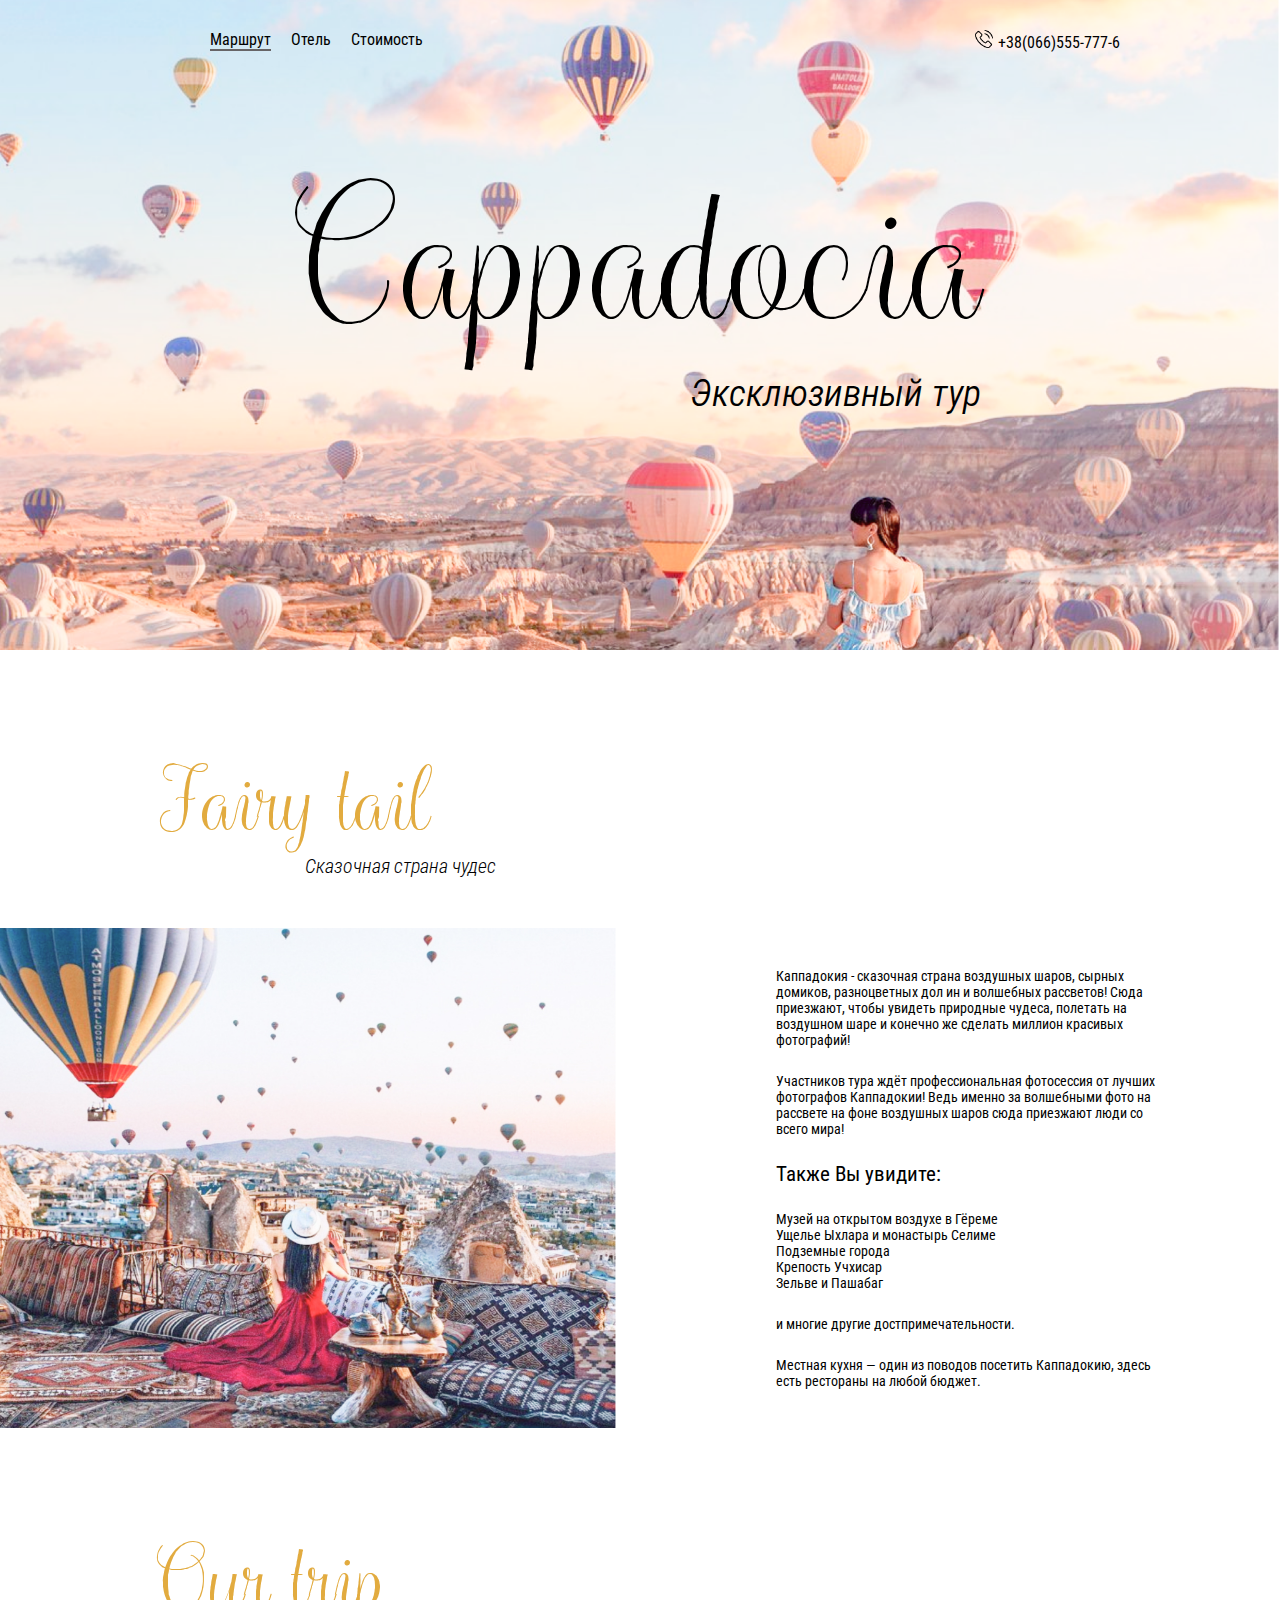
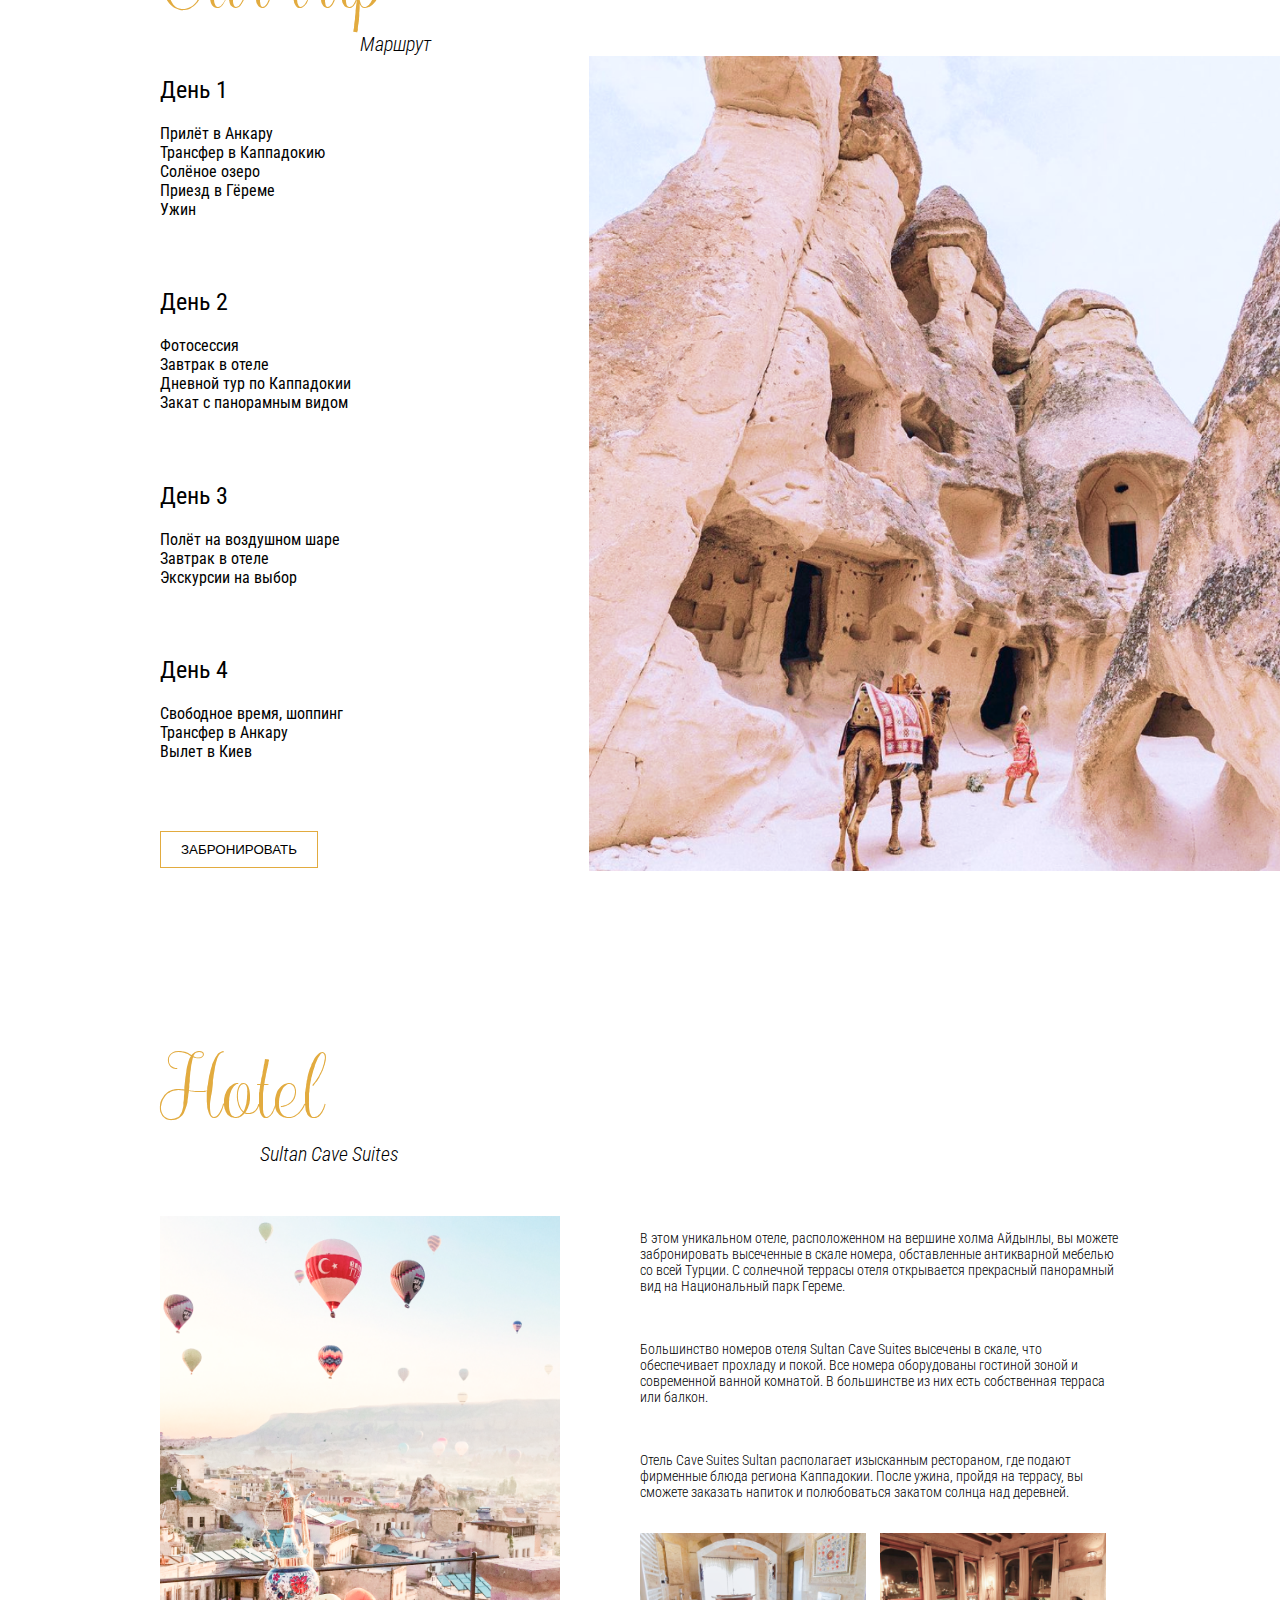
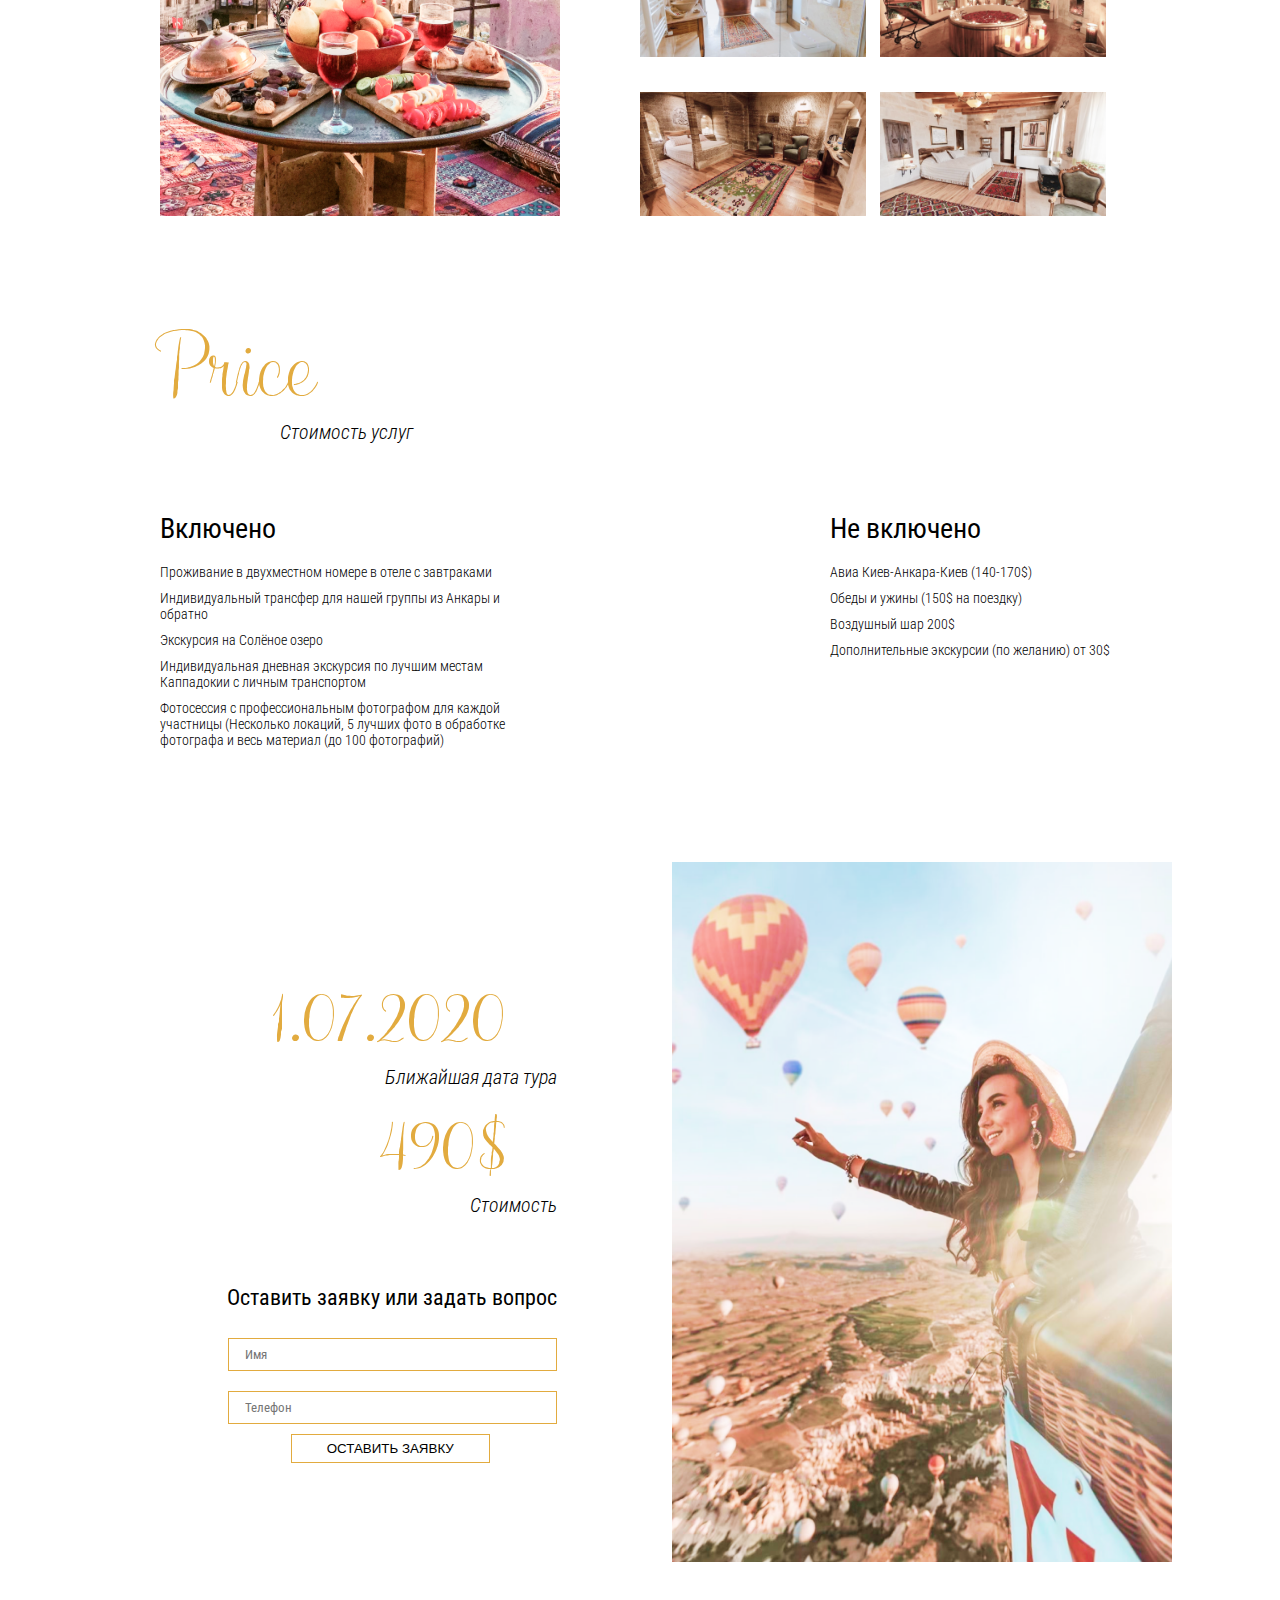
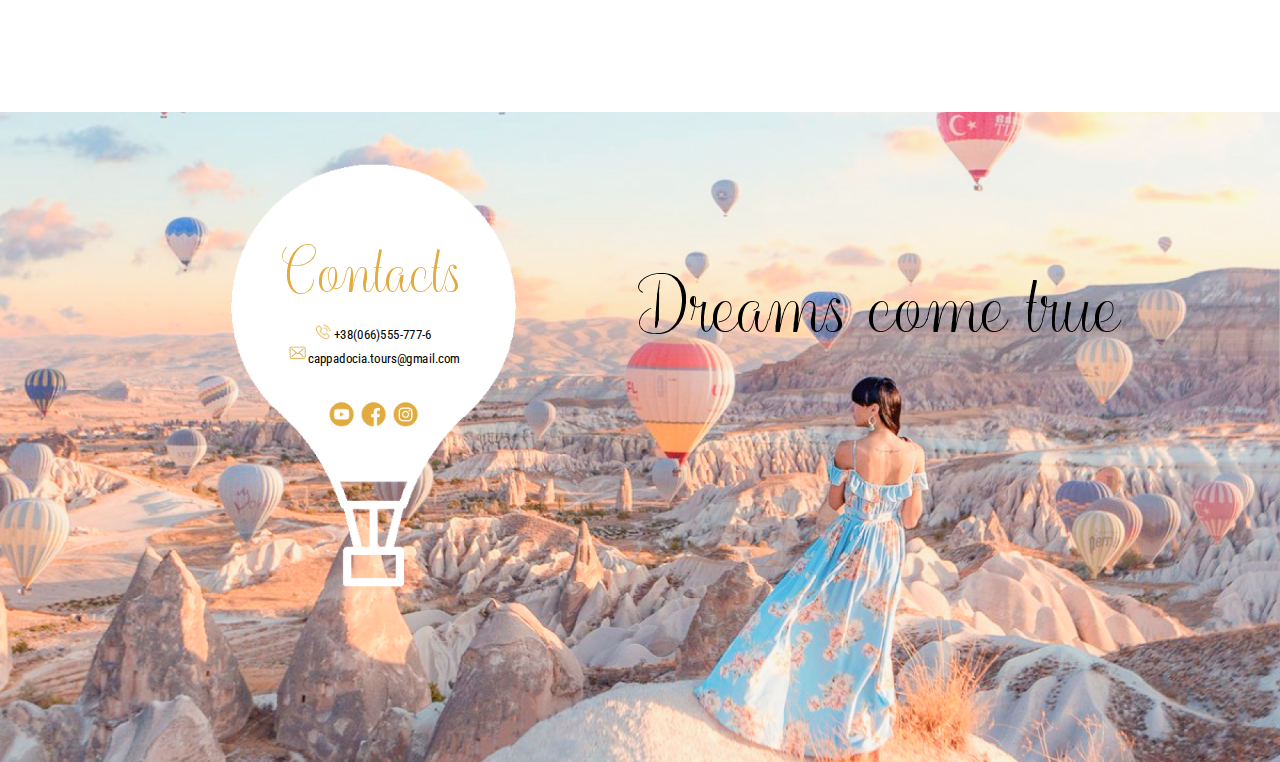
<file: index.html>
<!DOCTYPE html>
<html lang="ru">

<head>
    <meta charset="UTF-8">
    <meta name="viewport" content="width=device-width, initial-scale=1.0">
    <title>Каппадокия</title>

    <link rel="stylesheet" href="./style.css">
</head>

<body>
    <header>
        <nav>
            <ul>
                <li><a href="#">Маршрут</a></li>
                <li><a href="#">Отель</a></li>
                <li><a href="#">Стоимость</a></li>
            </ul>
            <div class="number-link">
                <img src="./images/group1.png" class="phone-icon" alt=""><span>+38(066)555-777-6</span>
            </div>
        </nav>
        <div class="heading-in-header">
            <h1 class="major-heading-in-header">Cappadocia</h1>
            <p class="under-the-heading-in-header">Эксклюзивный тур</p>
        </div>
    </header>
    <main>
        <div class="fairy-tail">
            <div class="heading-container">
                <h1 class="heading-in-fairy-tail-div">Fairy tail</h1>
                <p class="under-the-heading-in-fairy-tail-div">Сказочная страна чудес</p>
            </div>
            <div class="fairy-tail-container">
                <img src="./images/rectangle-19.jpg" class="picture-in-fairy-tail-div" alt="">
                <div class="list-in-fairy-tail-div">
                    <div>
                        Каппадокия - сказочная страна воздушных шаров, сырных домиков, разноцветных дол ин и
                        волшебных рассветов! Сюда приезжают, чтобы увидеть природные чудеса, полетать на
                        воздушном шаре и конечно же сделать миллион красивых фотографий!
                    </div>
                    <div>
                        Участников тура ждёт профессиональная фотосессия от лучших фотографов Каппадокии! Ведь
                        именно за волшебными фото на рассвете на фоне воздушных шаров сюда приезжают люди со
                        всего мира!
                    </div>
                    <div>
                        <h2>Также Вы увидите:</h2>

                    </div>

                    <div>
                        <ul>
                            <li>Музей на открытом воздухе в Гёреме </li>
                            <li>Ущелье Ыхлара и монастырь Селиме</li>
                            <li> Подземные города</li>
                            <li>Крепость Учхисар</li>
                            <li> Зельве и Пашабаг</li>
                        </ul>
                    </div>
                    <div>
                        и многие другие достпримечательности.
                    </div>
                    <div>
                        Местная кухня — один из поводов посетить Каппадокию, здесь есть рестораны на любой
                        бюджет.
                    </div>
                </div>
            </div>
        </div>
        <div class="our-trip">
            <div class="heading-container-in-our-trip-div">
                <h1 class="heading-in-our-trip-div">Our trip</h1>
                <p class="under-the-heading-in-our-trip-div">Маршрут</p>
            </div>
            <div class="our-trip-container">
                <div class="list-in-our-trip-div">
                    <div>
                        <div class="adaptation-container">
                        <div>
                            <h2>День 1</h2>
                            <ul>
                                <li>Прилёт в Анкару</li>
                                <li> Трансфер в Каппадокию</li>
                                <li> Солёное озеро</li>
                                <li> Приезд в Гёреме</li>
                                <li>Ужин</li>
                            </ul>
                        </div>
                        <div>
                            <h2>День 2</h2>
                            <ul>
                                <li>Фотосессия</li>
                                <li> Завтрак в отеле</li>
                                <li>Дневной тур по Каппадокии</li>
                                <li>Закат с панорамным видом</li>
                            </ul>
                        </div>
                        </div>
                        <div class="adaptation-container">
                        <div>
                            <h2>День 3</h2>
                            <ul>
                                <li>Полёт на воздушном шаре</li>
                                <li>Завтрак в отеле</li>
                                <li>Экскурсии на выбор</li>
                            </ul>
                        </div>
                        <div>
                            <h2>День 4</h2>
                            <ul>
                                <li>Свободное время, шоппинг</li>
                                <li> Трансфер в Анкару</li>
                                <li> Вылет в Киев</li>
                            </ul>
                        </div>
                        </div>
                        <div class="button-div-in-our-trip">
                        <button class="button-in-our-trip-div">
                            ЗАБРОНИРОВАТЬ
                        </button>
                        </div>
                    </div>
                </div>
                <img src="./images/rectangle-22.png" class="picture-in-our-trip-div" alt="">
            </div>
        </div>
        <div class="hotel">
            <div class="heading-container-in-hotel-div">
                <h1 class="heading-in-hotel-div">Hotel</h1>
                <p class="under-the-heading-in-hotel-div">Sultan Cave Suites</p>
            </div>
            <div class="hotel-container">
                <img src="./images/rectangle-24.png" class="picture-in-hotel-div" alt="">
                <div class="list-in-hotel-div">
                    <p>В этом уникальном отеле, расположенном на вершине холма Айдынлы, вы можете забронировать
                        высеченные в скале номера, обставленные антикварной мебелью со всей Турции. С солнечной террасы
                        отеля открывается прекрасный панорамный вид на Национальный парк Гереме.
                    </p>
                    <p>Большинство номеров отеля Sultan Cave Suites высечены в скале, что обеспечивает прохладу и покой.
                        Все номера оборудованы гостиной зоной и современной ванной комнатой. В большинстве из них есть
                        собственная терраса или балкон.</p>
                    <p>Отель Cave Suites Sultan располагает изысканным рестораном, где подают фирменные блюда региона
                        Каппадокии. После ужина, пройдя на террасу, вы сможете заказать напиток и полюбоваться закатом
                        солнца над деревней.</p>
                    <div class="picture-container-in-hotel-div">
                        <div><img src="./images/rectangle-25.png" class="picture-of-hotel" alt=""></div>
                        <div><img src="./images/rectangle-26.png" class="picture-of-hotel" alt=""></div>
                    </div>
                    <div class="picture-container-in-hotel-div">
                        <div><img src="./images/rectangle-31.png" class="picture-of-hotel" alt=""></div>
                        <div><img src="./images/rectangle-32.png" class="picture-of-hotel" alt=""></div>
                    </div>
                </div>
            </div>
        </div>
        <div class="price">
            <div class="heading-container-in-price-div">
                <h1 class="heading-in-price-div">Price</h1>
                <p class="under-heading-in-price-div">Стоимость услуг</p>
            </div>
            <div class="price-container">
                <div>
                    
                    <h1>Включено</h1>
                    <ul>
                        <li>Проживание в двухместном номере в отеле с завтраками</li>
                        <li>Индивидуальный трансфер для нашей группы из Анкары и обратно</li>
                        <li>Экскурсия на Солёное озеро</li>
                        <li>Индивидуальная дневная экскурсия по лучшим местам Каппадокии с личным транспортом</li>
                        <li>Фотосессия с профессиональным фотографом для каждой участницы (Несколько локаций, 5 лучших
                            фото в обработке фотографа и весь материал (до 100 фотографий)</li>
                    </ul>
                </div>
                <div>
                    <h1> Не включено</h1>
                    <ul>
                        <li>Авиа Киев-Анкара-Киев (140-170$)</li>
                        <li>Обеды и ужины (150$ на поездку)</li>
                        <li>Воздушный шар 200$</li>
                        <li>Дополнительные экскурсии (по желанию) от 30$</li>
                    </ul>
                </div>
                <div class="balloons">
                    <div><img
                            src="./images/yelow-balloon.png"
                            class="picture-of-balloon-1" alt=""></div>
                    <div><img
                            src="./images/yelow-balloon.png"
                            class="picture-of-balloon-2" alt=""></div>
                    <div><img
                            src="./images/yelow-balloon.png"
                            class="picture-of-balloon-3" alt=""></div>
                </div>
            </div>
        </div>
            <div class="tour-date-container">
                <div class="list-in-tour-date-div">
                    <span class="heading-in-tour-date-div">1.07.2020</span>
                    <p class="under-the-heading-in-tour-date-div">Ближайшая дата тура</p>
                    <span class="price-in-tour-date-div">490$</span>
                    <p class="under-the-price-in-tour-date-div">Стоимость</p>
                    <h2>Оставить заявку или задать вопрос</h2>
                    <input type="text" id="name" placeholder="Имя">
                    <input type="text" id="number" placeholder="Телефон">
                    <button class="button-in-tour-date-div">ОСТАВИТЬ ЗАЯВКУ</button>
                </div>
                <img src="./images/rectangle-55.png" class="picture-in-tour-date-div" alt="">
            </div>
    </main>
    <footer>
        <div class="footer-container">
            <div class="balloon-picture-in-footer">
                <div class="link-in-footer-balloon">
                    <h1 class="heading-in-balloon-picture">Contacts</h1>
                    <div class="number-link">
                        <div><img src="./images/phone.png" class="phone-icon" alt=""></div>
                        +38(066)555-777-6
                    </div>
                    <div class="number-link">
                        <div><img src="./images/mail.png" class="email-icon-in-balloon-picture" alt=""></div>
                        сappadocia.tours@gmail.com
                    </div>
                    <div class="icons">
                        <div><img src="./images/youtube.png" class="youtube-icon" alt=""></div>
                        <div><img src="./images/vector.png" class="facebook-icon" alt="">
                        </div>
                        <div><img src="./images/instagram.png" class="instagram-icon" alt=""></div>
                    </div>
                </div>
            </div>
            <h1 class="heading-in-footer">Dreams come true</h1>
        </div>
    </footer>
</body>
</html>
</file>
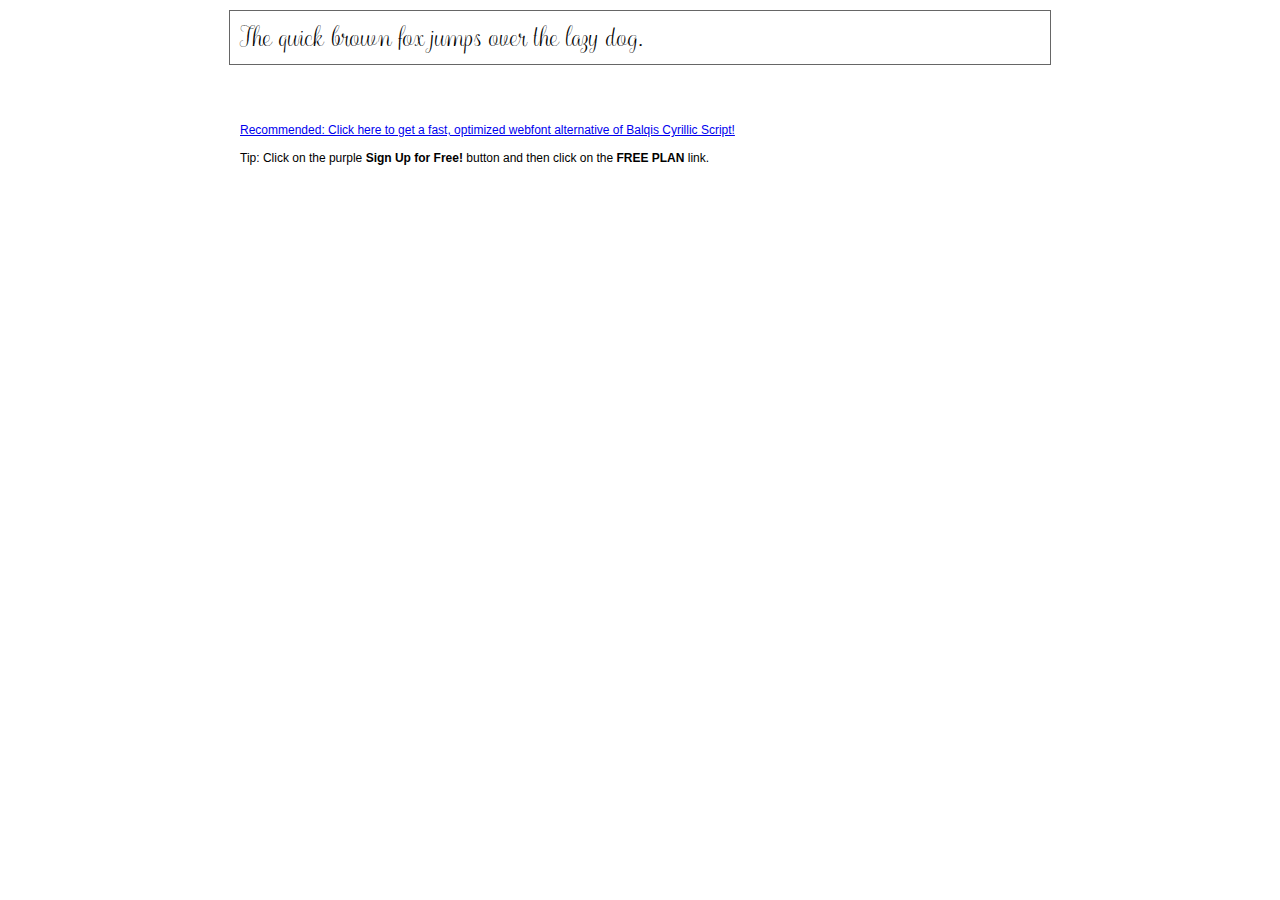
<file: fonts/Balqis/demo.html>
<!DOCTYPE html PUBLIC "-//W3C//DTD XHTML 1.0 Transitional//EN" "http://www.w3.org/TR/xhtml1/DTD/xhtml1-transitional.dtd">
<html xmlns="http://www.w3.org/1999/xhtml">
<head>
	<meta http-equiv="Content-Type" content="text/html; charset=utf-8" />
	<title>@font-face Demo</title>
	<link rel="stylesheet" href="fonts.css" type="text/css" charset="utf-8" />
	<style type="text/css">
	body {
		background-color:white;
		font-family:Verdana,Tahoma,Arial,Sans-Serif;
		color:black;
		font-size:12px;
	}

	.demo
	{
		font-family:'Conv_Balqis',Sans-Serif;
		width:800px;
		margin:10px auto;
		text-align:left;
		border:1px solid #666;
		padding:10px;
	}

	.hint
	{
		font-family:'Conv_Sansus Webissimo-Regular',Sans-Serif;
		width:800px;
		margin:10px auto;
		text-align:left;
		border:1px;
		padding:10px;
	}

	</style>
</head>
<body>
	<div class="demo" style="font-size:25px">
		The quick brown fox jumps over the lazy dog.
	</div>

	<br>
	<br>
	<div class="hint">
		<a href="http://www.font2web.com/searchfreewebfont.php?Balqis+Cyrillic+Script">Recommended: Click here to get a fast, optimized webfont alternative of Balqis Cyrillic Script!</a><br><br>
		Tip: Click on the purple <strong>Sign Up for Free!</strong> button and then click on the <strong>FREE PLAN</strong> link.
	</div>

</body>
</html>
</file>
<file: style.css>
@import url('https://fonts.googleapis.com/css2?family=Roboto+Condensed:ital,wght@0,400;1,300&display=swap');
@font-face {
	font-family: 'Balqis';
	src: url('./fonts/Balqis.eot');
	src: local('☺'), url('fonts/Balqis.woff') format('woff'), url('fonts/Balqis.ttf') format('truetype'), url('fonts/Balqis.svg') format('svg');
	font-weight: normal;
	font-style: normal;
}
*{
    box-sizing: border-box;
}
html,
body{
    margin: 0;
    height: 100%;
}
header{
    background-image: url(./images/rectangle-43.png);
    background-position: bottom;
    background-repeat: no-repeat;
    background-size: cover;
    height: 650px;
    width: 100%;
}
header nav{
    margin: 0 auto;
    display: flex;
    justify-content: space-between;
    max-width: 75%;
    width: 100%;
    padding-top: 30px;
}
header nav ul{
    margin: 0;
    list-style-type: none;
    display: flex;
}
header nav ul li{
    padding:0 10px;
}
header nav ul li a{
    text-decoration: none;
    font-family: 'Roboto Condensed', sans-serif;
    color: #000000;
}
header nav ul li:first-child a{
    border-bottom: 2px solid hsl(305, 1%, 40%);
}
.number-link{
    display: flex;
    font-family: 'Roboto Condensed', sans-serif;
    align-items: baseline;
}

.phone-icon{
    height: 18px;
    width: 18px;
    margin-right: 5px;
}
.heading-in-header{
    display: flex;
    flex-direction: column;
    justify-content: center;
    align-items: center;
    max-width: 80%;
    margin: 0 auto;
    margin-top:100px;
    width: 100%;
}
.major-heading-in-header{
    font-family: 'Balqis';
    font-weight: 400;
    font-size: 13vw;
    margin: 0 auto;
}
.under-the-heading-in-header{
    font-family: 'Roboto Condensed', sans-serif;
    font-style: italic;
    font-size: 3vw;
    font-weight: 350;
    padding-left:390px;
    margin: 0px;
}
.fairy-tail{
    display: flex;
    flex-direction: column;
    max-width: 75%;
    margin: 0 auto;
}
.fairy-tail-container{
    display: flex;
    justify-content: space-between;
}
.heading-container{
    margin-top: 100px;
    margin-bottom: 50px;
}
.heading-in-fairy-tail-div{
    font-family: 'Balqis';
    font-weight: 400;
    font-size: 80px;
    color: #E2AB3F;
    margin: 0;
}
.under-the-heading-in-fairy-tail-div{
    font-family: 'Roboto Condensed', sans-serif;
    font-style: italic;
    font-size: 20px;
    font-weight: 300;
    margin: 0;
    padding-left: 145px;
}
.picture-in-fairy-tail-div{
    width: 700px;
    height: 500px;
    transform: translate(-230px);
}
.list-in-fairy-tail-div{
    margin: auto 0;
    font-size: 14px;
    transform: translate(-70px);
}
.list-in-fairy-tail-div div{
    font-family: 'Roboto Condensed', sans-serif;
     margin-bottom: 25px;
     width: 390px;
}
.list-in-fairy-tail-div div:last-child{
    margin-bottom: 0;
}
.list-in-fairy-tail-div h2{
    font-weight: 400;
}
.list-in-fairy-tail-div ul{
    list-style-type: none;
    padding: 0;
}
.our-trip{
    display: flex;
    flex-direction: column;
    max-width: 75%;
    margin: 0 auto ;
    margin-top: 100px;
}
.our-trip-container{
    display: flex;
    justify-content: space-between;
}
.heading-in-our-trip-div{
    font-family: 'Balqis';
    font-weight: 400;
    font-size: 80px;
    color: #E2AB3F;
    margin: 0;
}
.picture-in-our-trip-div{
    width:700px;
    height:815px;
    transform: translate(169px);
}
.under-the-heading-in-our-trip-div{
    font-family: 'Roboto Condensed', sans-serif;
    font-style: italic;
    font-size: 20px;
    font-weight: 300;
    margin: 0;
    padding-left: 200px;
}
.list-in-our-trip-div{
    width: 100%;
    margin:auto 0;
}
.list-in-our-trip-div div{
    font-family:'Roboto Condensed', sans-serif ;
    margin-bottom: 69.6px;
}
.list-in-our-trip-div ul{
    list-style-type: none;
    padding: 0;
}
.list-in-our-trip-div h2{
    font-weight: 400;
}

.button-in-our-trip-div{
    border: 1px solid #E2AB3F;
    padding:10px 20px;
    text-align: center;
    cursor: pointer;
    background-color: white;
}
.button-in-our-trip-div:hover{
    background-color: #E2AB3F;
}
.button-in-our-trip-div a{
    text-decoration: none;
    font-family:'Roboto Condensed', sans-serif ;
    font-weight: 300;
    font-size: 16px;
    color: black;
    text-align: center;
}
.button-in-our-trip-div  a:hover{
    color: white;
}
.heading-container-in-hotel-div{
    margin-right: auto;
    margin-bottom: 50px;
}
.heading-in-hotel-div{
    font-family: 'Balqis';
    font-weight: 400;
    font-size: 80px;
    color: #E2AB3F;
    margin: 0;
}
.under-the-heading-in-hotel-div{
    font-family: 'Roboto Condensed', sans-serif;
    font-style: italic;
    font-size: 20px;
    font-weight: 300;
    margin: 0;
    padding-left: 100px;
}
.hotel{
    display: flex;
    flex-direction: column;
    max-width: 75%;
    margin: 0 auto;
    margin-top: 100px;
}
.hotel-container{
    display: flex;
    justify-content: space-between;
}
.list-in-hotel-div{
    font-size: 14px;
    font-weight: 300;
    font-family: 'Roboto Condensed', sans-serif;
    max-width: 100%;
    display: flex;
    flex-direction: column;
    justify-content: space-between;
}
.picture-container-in-hotel-div{
    display: flex;
    margin-bottom:15px ;
    justify-content: space-between;
}
.picture-container-in-hotel-div div{
    width: 100%;
}
.picture-container-in-hotel-div:last-child{
    margin-bottom: 0;
}
.picture-of-hotel{
    width: 94%;
    height: 100%;
    margin-left: 0;
    max-width: 100%;
}
.picture-in-hotel-div{
    height: 600px;
    width: 400px;
    margin-right: 80px;
}
.price{
    display: flex;
    flex-direction: column;
    max-width: 75%;
    margin: 0 auto;
    margin-top: 100px;
}
.under-heading-in-price-div{
    font-family: 'Roboto Condensed', sans-serif;
    font-style: italic;
    font-size: 20px;
    font-weight: 300;
    margin: 0;
    padding-left: 120px;
}
.heading-container-in-price-div{
    margin-right: auto;
    margin-bottom: 50px;
}
.heading-in-price-div{
    font-family: 'Balqis';
    font-weight: 400;
    font-size: 80px;
    color: #E2AB3F;
    margin: 0;
}
.price-container{
    display: flex;
    font-size: 14px;
    font-weight: 300;
    font-family: 'Roboto Condensed', sans-serif;
    justify-content: space-between;
}
.price-container div h1{
    font-weight:400 ;
}
.price-container div:first-child{
    margin-right:100px;
    max-width: 40%;
}
.price-container div ul{
    list-style-type: none;
    padding: 0;

}
.price-container div ul li{
    margin: 10px;
    margin-left: 0;
}
.picture-of-balloon-1{
    width: 53px;
    height: 88px;
    position: absolute;
    left: 1000px;
    top: 3600px;
}
.picture-of-balloon-2{
    width: 53px;
    height: 88px;
    position: absolute;
    left: 1070px;
    top: 3700px;
}
.picture-of-balloon-3{
    width: 186px;
    height: 285px;
    position: absolute;
    left: 1100px;
    top: 3450px;
}
.tour-date-container{
    display: flex;
    max-width: 75%;
    margin: 0 auto;
    margin-top: 100px;
    justify-content: space-between;
}
.picture-in-tour-date-div{
    width: 500px;
    height: 700px;
    margin-left: 115px;
}
.list-in-tour-date-div{
    display: flex;
    flex-direction: column;
    align-items:flex-end;
    max-width: 50%;
    margin: auto 0;
}
.under-the-heading-in-tour-date-div{
    font-family: 'Roboto Condensed', sans-serif;
    font-style: italic;
    font-size: 20px;
    font-weight: 300;
    margin: 0;
    padding-left: 220px;
}
.heading-in-tour-date-div{
    padding-right: 50px;
    font-family: 'Balqis';
    font-weight: 400;
    font-size: 80px;
    color: #E2AB3F;
    margin: 0;
}
.price-in-tour-date-div{
    padding-right:50px ;
    font-family: 'Balqis';
    font-weight: 400;
    font-size: 80px;
    color: #E2AB3F;
    margin: 0;
}
.under-the-price-in-tour-date-div{
    font-family: 'Roboto Condensed', sans-serif;
    font-style: italic;
    font-size: 20px;
    font-weight: 300;
    margin: 0;
    padding-left: 310px;
    margin-bottom: 50px;
}
.list-in-tour-date-div h2{
    font-size: 22px;
    font-weight: 400;
    font-family: 'Roboto Condensed', sans-serif;
}
.list-in-tour-date-div input{
    border:1px solid #E2AB3F ;
    padding: 8px 16px;
    width: 83%;
    margin: 10px;
    margin-right: 0;
}
::-webkit-input-placeholder{
    font-family: 'Roboto Condensed', sans-serif;
    font-size: 13px;
}
.button-in-tour-date-div{
    border:1px solid #E2AB3F ;
    padding: 6px 16px;
    background-color: white;
    width: 50%;
    text-align: center;
    margin: 0 17%;
}
.button-in-tour-date-div:hover{
    background-color: #E2AB3F;
}
.button-in-tour-date-div a{
    text-decoration: none;
    color: black;
    font-family: 'Roboto Condensed', sans-serif;
    font-size: 16px;
}
.button-in-tour-date-div a:hover{
    color: white;
}
footer{
    background-image: url(./images/rectangle-42.png);
    background-position: bottom;
    background-size: cover;
    width: 100%;
    height: 650px;
    margin-top: 150px;
}
.footer-container{
    display: flex;
    max-width: 75%;
    margin: 0 auto;
    justify-content: space-between;
}
.balloon-picture-in-footer{
    background-image: url(./images/white-balloon.png);
    transform: scale(.8);
    transform-origin: right;
    background-repeat: no-repeat;
    width: 356px;
    height: 527px;
}
.heading-in-footer{
    margin-top: 150px;
    margin-bottom: 0;
    font-family: 'Balqis';
    font-weight: 400;
    font-size: 70px;
    color: #000000;
}
.heading-in-balloon-picture{
    font-family: 'Balqis';
    font-weight: 400;
    font-size: 70px;
    color: #E2AB3F;
    margin: 0;
}
.email-icon-in-balloon-picture{
    width: 20px;
    height: 20px;
    margin: 3px;
}
.icons{
    display: flex;
}
.youtube-icon{
    margin-right: 10px;
}
.facebook-icon{
    margin-right: 10px;
}
.link-in-footer-balloon{
    display: flex;
    flex-direction: column;
    justify-content: center;
    align-items:center;
    padding-top:25%;
}
.heading-in-balloon-picture{
    margin-bottom: 20px;
}
footer .number-link:nth-child(3){
    margin-bottom: 45px;
}

@media (max-width:1250px){
    header nav{
        flex-direction: column;
        align-items: center;
        justify-content: center;
    }
    header nav ul{
        flex-direction: column;
    }
    .heading-in-header{
        width: 100%;
    }
    .under-the-heading-in-header{
        padding-left: 0;
    }
    .fairy-tail-container{
        flex-wrap: wrap;
        transition: 5s;
        max-width: 95%;
        margin: 0 auto;
    }
    .picture-in-fairy-tail-div{
        transform: translate(0);
        width: 80%;
        height: 80%;
        margin: 0 auto;
        margin-bottom: 25px;
    }
    .list-in-fairy-tail-div{
        transform: translate(0);
        flex-wrap: wrap;
    }
    .list-in-fairy-tail-div div{
        text-align: justify;
        width:80%;
        margin: 0 auto;
    }
    .heading-container{
        max-width: 80%;
        margin: 100px auto;
        margin-bottom: 50px;
        flex-shrink: 2;
    }
    .under-the-heading-in-fairy-tail-div{
        padding: 0;
        text-align: center;
    }
    .our-trip-container{
        flex-direction: column-reverse;
        margin: 0 auto;
    }
    .our-trip{
        margin: 0 auto;
    }
    .under-the-heading-in-our-trip-div{
        padding: 0;
        text-align: center;
    }
    .picture-in-our-trip-div{
        transform: scale(1);
        width: 80%;
        height: 80%;
        margin: 0 auto;
    }
    .list-in-our-trip-div div{
        margin: 0 auto;
    }
    .list-in-our-trip-div{
        margin: 0 auto;
    }
    .adaptation-container{
        display: flex;
        max-width: 80%;
        justify-content: space-around;
        text-align: center;
    }
    .heading-container-in-our-trip-div{
        max-width: 80%;
        margin: 100px auto;
        margin-bottom: 50px;
    }
    .heading-container-in-hotel-div{
        max-width: 80%;
        margin: 100px auto;
        margin-bottom: 50px;
    }
    .button-in-our-trip-div{
        margin: 25px;
    }
    .hotel{
        margin: 0 auto;
    }
    .hotel-container{
        flex-wrap: wrap;
        margin: 0 auto;
    }
    .under-the-heading-in-hotel-div{
        padding: 0;
        text-align: center;
    }
    .list-in-hotel-div{
        margin: 0 auto;
        max-width: 80%;
        text-align: justify;
    }
    .picture-in-hotel-div{
        margin: 0 auto;
        width: 80%;
        height: 80%;
    }
    .picture-container-in-hotel-div{
        max-width: 100%;
        margin: 0 auto;
        width: 100%;
    }
    .picture-container-in-hotel-div div{
        margin-top: 15px;
        width: 100%;
    }
    .price-container{
        flex-direction: column;
        max-width: 80%;
        margin: 0 auto;
    }
    .under-heading-in-price-div{
        padding: 0;
        text-align: center;
    }
    .heading-container-in-price-div{
        margin: 100px auto;
        margin-bottom: 50px;
    }
    .price-container div:first-child{
        max-width: 100%;
        margin-right: 0;
        text-align: center;
    }
    .price-container div:nth-last-child(2){
        max-width: 100%;
        text-align: center;
    }
    .tour-date-container{
        flex-direction: column-reverse;
        max-width: 75%;
    }
    .under-the-heading-in-tour-date-div{
        padding: 0;
        text-align: center;
    }
    .picture-in-tour-date-div{
        margin-left: 0;
        margin: 0 auto;
        width: 80%;
        height: 80%;
    }
    .list-in-tour-date-div{
        max-width: 80%;
        margin: 0 auto;
    }
    .list-in-tour-date-div input{
        width: auto;
        margin: 0 auto;
        margin-bottom: 5px;
    }
    .heading-in-tour-date-div{
        margin: 0 auto;
        padding: 0;
    }
    .price-in-tour-date-div{
        margin: 0 auto;
        padding: 0;
    }
    .under-the-heading-in-tour-date-div{
        margin: 0 auto;
        padding-left: 0;
    }
    .under-the-price-in-tour-date-div{
        margin: 0 auto;
        padding-left: 0;
    }.list-in-tour-date-div h2{
        margin: 0 auto;
        margin-top: 25px;
        margin-bottom: 25px;
    }
    .button-in-tour-date-div{
        margin: 5px auto;
        width: auto;
    }.footer-container{
        flex-direction: column-reverse;
        margin: auto;
        height: 100%;
    }.heading-in-footer{
        max-width: 100%;
        margin: 0 auto;
    }.balloon-picture-in-footer{
        margin: 0 auto;
        max-width: 100%;
    }
    .button-div-in-our-trip{
        text-align: center;
        margin: 25px;
    }
}


@media (max-width:1310px){
    .balloons{
        display: none;
    }
}
@media (max-width:750px){
    .heading-in-footer{
        font-size:45px;
        margin-top: 45px;
    }
    .balloon-picture-in-footer{
        background-size: 300px;
    }
    .link-in-footer-balloon{
        font-size: 15px;
        padding-top: 45px;
        position: relative;
        right:15px;
    }
}
@media (max-width:715px){
    .picture-container-in-hotel-div{
        flex-direction: column;
        margin: 0;
    }
    .picture-container-in-hotel-div img{
        height: 100%;
        width: 100%;
    }
}
@media(max-width:500px){
    .adaptation-container{
        flex-direction: column;
        justify-content: baseline;
        align-items: center;
    }
    .adaptation-container div{
        text-align: center;
    }
    .button-div-in-our-trip{
        text-align: center;
        margin-left: 0;
    }
}
@media (min-width:1500px){
    .major-heading-in-header{
        font-size: 7.5vw;
    }
    .under-the-heading-in-header{
        font-size: 2.7vw;
        padding-left: 150px;
    }
}
@media (min-width:2000px){
     header nav{
         max-width: 45%;
    }
    .major-heading-in-header{
        font-size: 2vw;
    }
    .under-the-heading-in-header{
        font-size: .8vw;
        padding-left: 65px;
    }
    .fairy-tail{
        max-width: 45%;
    }
    .our-trip{
        max-width: 45%;
    }
    .hotel{
        max-width: 45%;
    }
    .price{
        max-width: 45%;
    }
    .tour-date-container{
        max-width: 45%;
    }
    .footer-container{
        max-width: 45%;
    }
}
</file>
<file: fonts/Balqis/fonts.css>
/** Generated by FG **/
@font-face {
	font-family: 'Conv_Balqis';
	src: url('fonts/Balqis.eot');
	src: local('☺'), url('fonts/Balqis.woff') format('woff'), url('fonts/Balqis.ttf') format('truetype'), url('fonts/Balqis.svg') format('svg');
	font-weight: normal;
	font-style: normal;
}
width 390px
margi-bottom 25px
margin auto 0


{
    header nav{
        flex-direction: column;
        align-items: center;
        justify-content: center;
    }
    header nav ul{
        flex-direction: column;
    }
    header nav ul li{
        margin-bottom: 15px;
    }
    .heading-in-header{
        margin: 0 auto;
        margin-top: 50px;
    }
    .major-heading-in-header{
        transform: scale(.8);
        transform-origin: top;

    }
    .under-the-heading-in-header{
        padding:0;
        margin: 0 auto;
    }
    .fairy-tail-container{
        flex-wrap: wrap;
        max-width: 70%;
        margin: 0 auto;
        flex-shrink: 2;
    }
    .picture-in-fairy-tail-div{
        transform: scale(.8);
        max-width: 100%;
        margin-bottom: 25px;
        margin: 0 auto;
    }
    .list-in-fairy-tail-div{
        max-width: 85%;
        margin: 0 auto;
    }
    .heading-container{
        max-width: 90%;
        margin-left: auto;
    }
    
    .our-trip-container{
        flex-direction: column-reverse;
        max-width: 70%;
        margin: 0 auto;
        flex-shrink: 2;
    }
    .picture-in-our-trip-div{
        max-width: 100%;
    }
    .hotel-container{
        flex-wrap: wrap;
        max-width: 70%;
        width: 100%;
        margin: 0 auto;
        flex-shrink: 2;
    }
    .picture-of-hotel{
        max-width: 96%;
        margin:4% ;
    }
    .picture-in-hotel-div{
        max-width: 100%;
        margin-right: 0;
    }
    .list-in-hotel-div{
        max-width: 70%;
        width: 100%;
    }
    .price-container{
        flex-wrap: wrap;
        max-width: 70%;
    }
    .balloons{
        display: none;
    }
    .price-container div:first-child{
        width: 100%;
        max-width: 70%;
        margin-right: 0;
    }
    .tour-date-container{
        flex-wrap: wrap-reverse;
    }
    .picture-in-tour-date-div{
        margin-left: 5%;
        margin-bottom: 40px;
        max-width: 100%;
    }
    .list-in-tour-date-div{
        max-width: 100%;
    }
    footer{
        flex-shrink: 2;
    }
    .footer-container{
        flex-wrap: wrap-reverse;
        max-width: 70%;
        margin: 0px auto;
    }
    .heading-in-footer{
        margin:0 auto;
        width: 100%;
        max-width: 100%;
        margin-top: 25px;
    }
    .email-icon-in-balloon-picture{
        height: 18px;
        width: 18px;
        margin-right: 5px;
    }
    .balloon-picture-in-footer{
        background-size: 100%;
    }
    .heading-container{
        max-width: 70%;
        margin:  0 auto;
        margin-top: 150px;
    }
    .heading-container-in-hotel-div{
        max-width: 70%;
        margin: 0 auto;
    }
    .heading-container-in-price-div{
        max-width: 70%;
        margin: 0 auto;
    }
    .heading-in-balloon-picture{
        max-width: 100%;
    }






<!DOCTYPE html>
<html lang="en">
<head>
    <meta charset="UTF-8">
    <meta name="viewport" content="width=device-width, initial-scale=1.0">
    <title>Cappadocia</title>

    <link rel="stylesheet" href="./style.css">
</head>
<body>
    <header>
        <nav>
            <div class="nav-links">
                <a href="#" class="active-link">Маршрут</a>
                <a href="#">Отель</a>
                <a href="#">Стоимость</a>
            </div>
            <div class="nav-number">
                <img src="./images/Group.png" alt="phone icon">
                +3363252550516
            </div>
        </nav>
    </header>
</body>
</html>





@import url('https://fonts.googleapis.com/css2?family=Roboto+Condensed&display=swap');
@font-face {
	font-family: 'Balqis';
	src: url('fonts/Balqis.eot');
	src: local('☺'), url('fonts/Balqis.woff') format('woff'), url('fonts/Balqis.ttf') format('truetype'), url('fonts/Balqis.svg') format('svg');
	font-weight: normal;
	font-style: normal;
}

*{
    box-sizing: border-box;
}
body,
html{
    margin: 0;
}
header{
    background-image: url(./images/Rectangle\ 43.png);
    background-size: cover;
    background-position: bottom;
    background-repeat: no-repeat;
    width: 100%;
    height: 600px;
    
}
header nav{
    display: flex;
    justify-content: space-between;
    max-width: 75%;
    margin: 0 auto;
}
.nav-links{
    margin-top: 15px;
}
.nav-links a{
    margin-right: 5px;
    text-decoration: none;
    color: black;
    font-family: 'Roboto Condensed', sans-serif;
}
.active-link{
    border-bottom: 3px solid black;
}
.nav-number{
    margin-top: 15px;
    font-family: 'Roboto Condensed', 
    sans-serif;
}
.nav-number img{
    width: 15px;
}
</file>
